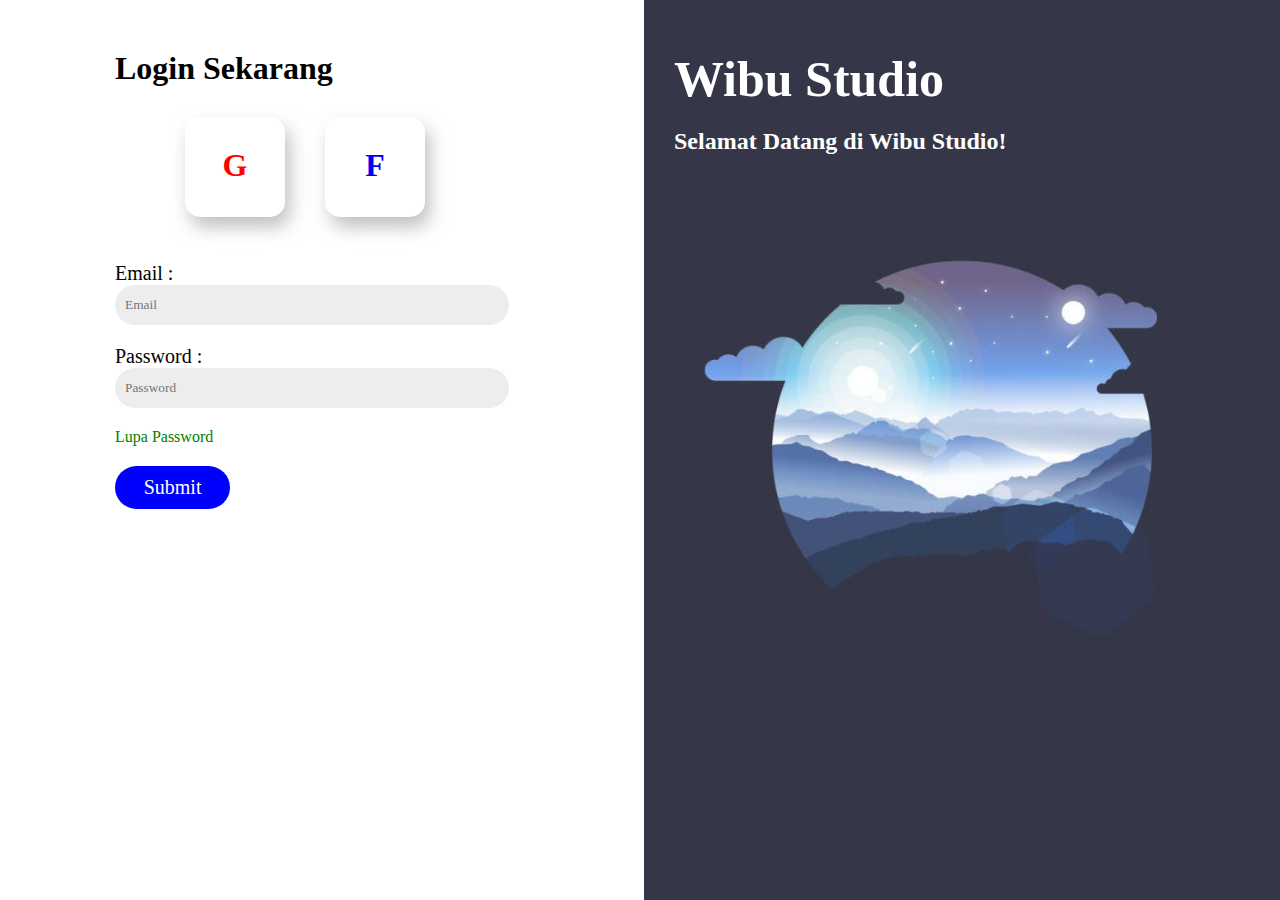
<file: public/index.html>
<!DOCTYPE html>
<html lang="en">
<head>
    <meta charset="UTF-8">
    <meta http-equiv="X-UA-Compatible" content="IE=edge">
    <meta name="viewport" content="width=device-width, initial-scale=1.0">
    <title>Document</title>
    <link rel="stylesheet" href="css/styleLogin.css">
</head>
<body>
    <div class="kiri">
        <h1>Login Sekarang</h1>
        <div class="kotakluar">
            <div class="kotak g">
                <h1>G</h1>
            </div>
            <div class="kotak f">
                <h1>F</h1>
            </div>
        </div>
        <form>
            <label for="email">Email :</label>
            <input type="text" name="email" id="email" placeholder="Email">

            <label for="password">Password :</label>
            <input type="password" name="password" id="password" placeholder="Password">
        </form>

        <a href="*">Lupa Password</a>

        <button>Submit</button>
    </div>
    <div class="kanan">
        <h1>Wibu Studio</h1>
        <h2>Selamat Datang di Wibu Studio!</h2>
    </div>
</body>
</html>
</file>
<file: public/css/styleLogin.css>
* {
    margin: 0;
    padding: 0;
    font-family: 'VALORANT';
}

.kiri {
    background-color: white;
    width: 30%;
    height: 800px;
    float: left;
    padding: 50px 115px;
}

.kotakluar{
    padding: 30px;
    width: 335px;
    height: 115px;
    margin: auto;
}
.kotak {
    width: 100px;
    height: 100px;
    background-color: white;
    float: left;
    box-shadow: 5px 10px 18px #88888887;
    border-radius: 15px;
    margin-left: 40px;
}
.f h1{
    margin-top: 30%;
    text-align: center;
    color: blue;
}

.g h1{
    margin-top: 30%;
    text-align: center;
    color: red;
}

.kiri label {
    font-size: 20px;
    width: 100%;
    margin-right: 200px;
}

.kiri input {
    width: 100%;
    height: 40px;
    padding-left: 10px;
    border-radius: 100px;
    margin-bottom: 20px;
    border: 0;
    background-color: #EDEDED;
}

.kiri a {
    color: green;
    text-decoration: none;
    margin-right: 200px;
    
}

.kiri button {
    font-size: 20px;
    color: white;
    background-color: blue;
    padding: 10px 15px;
    border-radius: 100px;
    width: 30%;
    margin-top: 20px;
    border: 0;
}


.kanan {
    background: url(image/463608-beautiful-minimalist-desktop-wallpaper-4k.jpg);
    background-size: cover;
    opacity: 0.8;
    background-position: center;
    background-color: blue;
    width: 45%;
    height: 800px;
    float: right;
    color: white;
    padding: 50px 30px;
}

.kanan h1 {
    font-size: 50px;
    margin-bottom: 20px;
}

.kanan h2 {
    font-size: 35;
}
</file>
